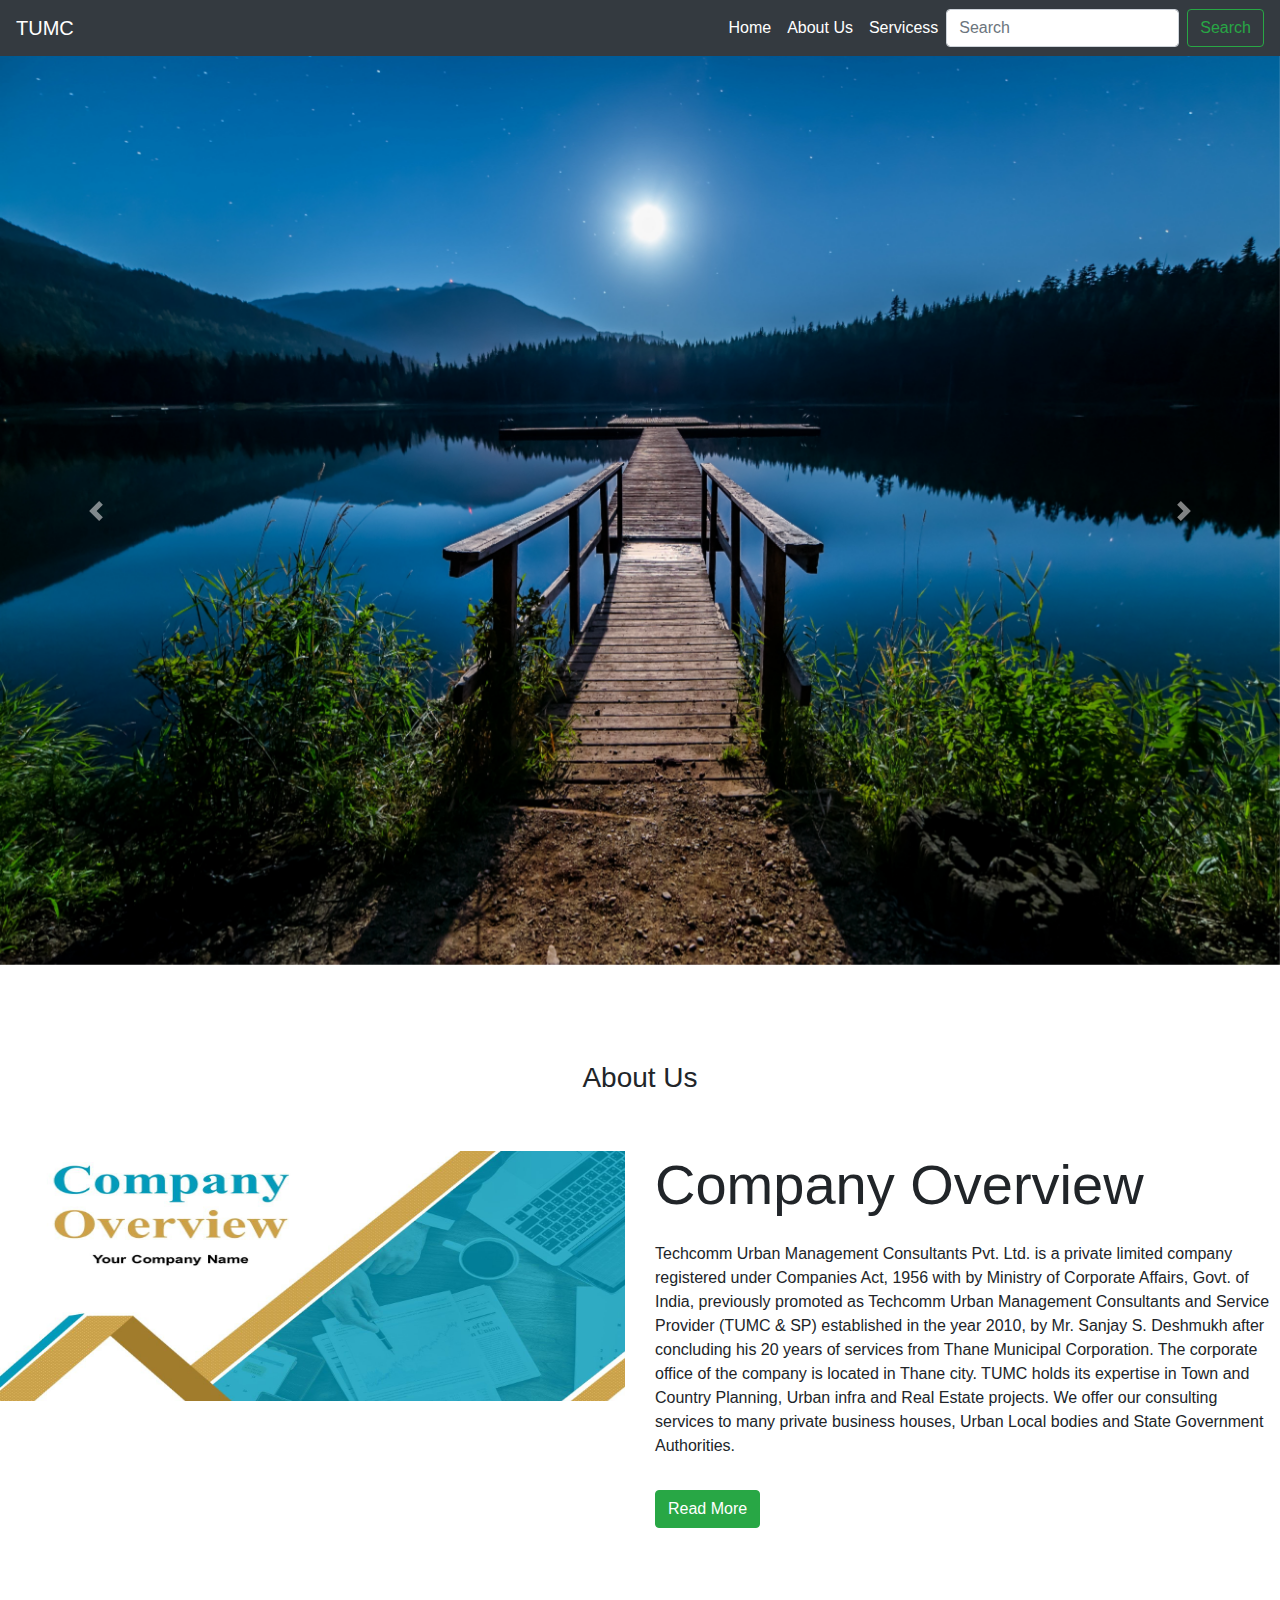
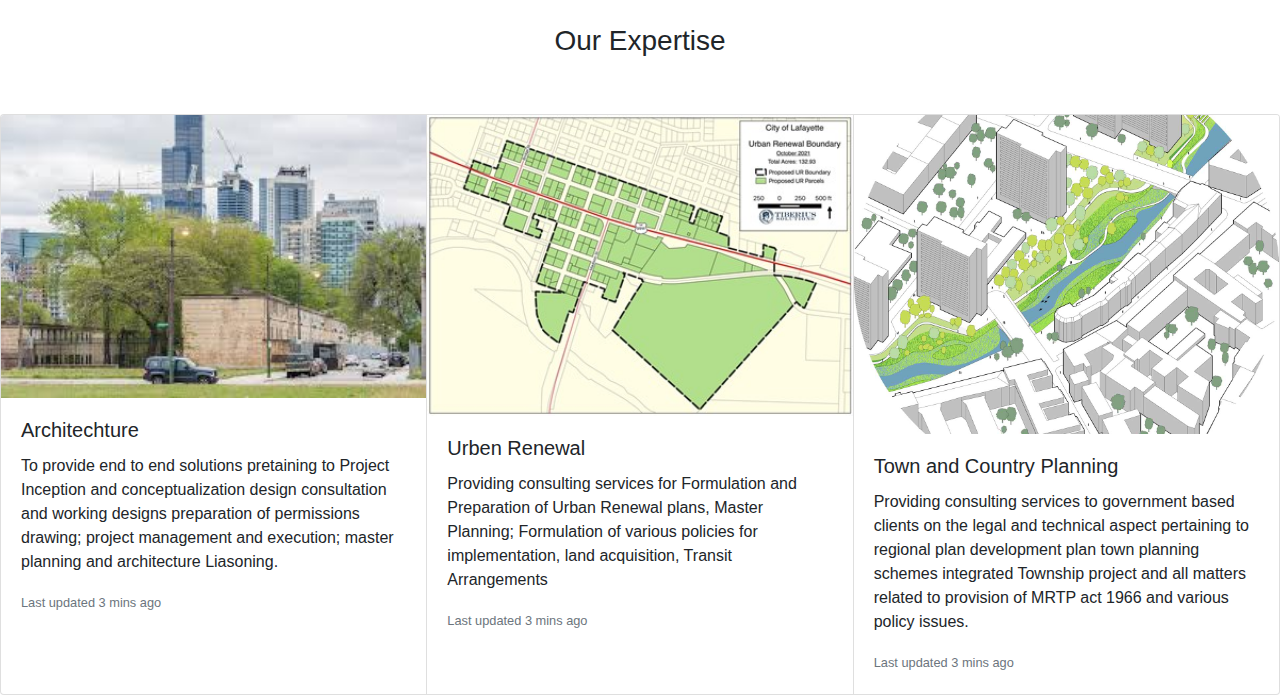
<file: index.html>
<!doctype html>
<html lang="en">

<head>
  <!-- Required meta tags -->
  <meta charset="utf-8">
  <meta name="viewport" content="width=device-width, initial-scale=1, shrink-to-fit=no">

  <!-- Bootstrap CSS -->
  <link rel="stylesheet" href="https://cdn.jsdelivr.net/npm/bootstrap@4.0.0/dist/css/bootstrap.min.css"
    integrity="sha384-Gn5384xqQ1aoWXA+058RXPxPg6fy4IWvTNh0E263XmFcJlSAwiGgFAW/dAiS6JXm" crossorigin="anonymous">
  <link rel="stylesheet" href="style.css">
  <title>TUMC</title>
</head>

<body>


  <nav class="navbar navbar-expand-lg navbar-dark bg-dark">
    <a class="navbar-brand" href="#">TUMC</a>
    <button class="navbar-toggler" type="button" data-toggle="collapse" data-target="#navbarSupportedContent"
      aria-controls="navbarSupportedContent" aria-expanded="false" aria-label="Toggle navigation">
      <span class="navbar-toggler-icon"></span>
    </button>

    <div class="collapse navbar-collapse" id="navbarSupportedContent">
      <ul class="navbar-nav ml-auto">
        <li class="nav-item active">
          <a class="nav-link" href="index.html">Home <span class="sr-only">(current)</span></a>
        </li>
        <li class="nav-item active">
          <a class="nav-link" href="About.html">About Us<span class="sr-only">(current)</span></a>
        </li>
        <li class="nav-item active">
          <a class="nav-link" href="">Servicess <span class="sr-only">(current)</span></a>
        </li>

        </a>


      </ul>
      <form class="form-inline my-2 my-lg-0">
        <input class="form-control mr-sm-2" type="search" placeholder="Search" aria-label="Search">
        <button class="btn btn-outline-success my-2 my-sm-0" type="submit">Search</button>
      </form>
    </div>
  </nav>



  <!-- carasuel -->

  <div id="carouselExampleControls" class="carousel slide" data-ride="carousel">
    <div class="carousel-inner">
      <div class="carousel-item active">
        <img class="d-block w-100" src="img1.jpg" alt="First slide">
      </div>
      <div class="carousel-item">
        <img class="d-block w-100" src="img2.jpg" alt="Second slide">
      </div>
      <div class="carousel-item">
        <img class="d-block w-100" src="img3.jpg" alt="Third slide">
      </div>
      <div class="carousel-item">
        <img class="d-block w-100" src="img4.jpg" alt="Second slide">
      </div>

    </div>
    <a class="carousel-control-prev" href="#carouselExampleControls" role="button" data-slide="prev">
      <span class="carousel-control-prev-icon" aria-hidden="true"></span>
      <span class="sr-only">Previous</span>
    </a>
    <a class="carousel-control-next" href="#carouselExampleControls" role="button" data-slide="next">
      <span class="carousel-control-next-icon" aria-hidden="true"></span>
      <span class="sr-only">Next</span>
    </a>
  </div>



  <section class="my-5">
    <div class="py-5">
      <h3 class="text-center">About Us</h3>
    </div>

    <div class="row">

      <div class="col-lg-6 col-md-6 col-12">
        <img src="img6.jpg" class="img-fluid aboutimg">
      </div>

      <div class="col-lg-6 col-md-6 col-12">
        <h2 class="display-4">Company Overview</h2>
        <p class="py-3">Techcomm Urban Management Consultants Pvt. Ltd. is a private limited company registered under
          Companies Act,
          1956 with by Ministry of Corporate Affairs, Govt. of India, previously promoted as Techcomm Urban Management
          Consultants and Service Provider (TUMC & SP) established in the year 2010, by Mr. Sanjay S. Deshmukh after
          concluding his 20 years of services from Thane Municipal Corporation. The corporate office of the company is
          located in Thane city. TUMC holds its expertise in Town and Country Planning, Urban infra and Real Estate
          projects. We offer our consulting services to many private business houses, Urban Local bodies and State
          Government Authorities.</p>
        <a href="About.html" class="btn  btn-success">Read More</a>
      </div>
    </div>
  </section>



  <section>
    <div class="py-5">
      <h3 class="text-center">Our Expertise</h3>
    </div>


    <!-- cards--------------------- -->
    <div class="card-group">
      <div class="card">
        <img src="img8.jpg" class="card-img-top" alt="...">
        <div class="card-body">
          <h5 class="card-title">Architechture</h5>
          <p class="card-text">To provide end to end solutions pretaining to Project Inception and conceptualization
            design consultation and working designs preparation of permissions drawing; project management and
            execution; master planning and architecture Liasoning.
          <p class="card-text"><small class="text-muted">Last updated 3 mins ago</small></p>
        </div>
      </div>
      <div class="card">
        <img src="img9.jpg" class="card-img-top" alt="...">
        <div class="card-body">
          <h5 class="card-title">Urben Renewal</h5>
          <p class="card-text">Providing consulting services for Formulation and Preparation of Urban Renewal plans,
            Master Planning; Formulation of various policies for implementation, land acquisition, Transit Arrangements
          <p class="card-text"><small class="text-muted">Last updated 3 mins ago</small></p>
        </div>
      </div>
      <div class="card">
        <img src="img10.jpg" class="card-img-top" alt="...">
        <div class="card-body">
          <h5 class="card-title">Town and Country Planning</h5>
          <p class="card-text">Providing consulting services to government based clients on the legal and technical
            aspect pertaining to regional plan development plan town planning schemes integrated Township project and
            all matters related to provision of MRTP act 1966 and various policy issues.
          <p class="card-text"><small class="text-muted">Last updated 3 mins ago</small></p>
        </div>
      </div>
    </div>
  </section>













  <!-- Optional JavaScript -->
  <!-- jQuery first, then Popper.js, then Bootstrap JS -->
  <script src="https://code.jquery.com/jquery-3.2.1.slim.min.js"
    integrity="sha384-KJ3o2DKtIkvYIK3UENzmM7KCkRr/rE9/Qpg6aAZGJwFDMVNA/GpGFF93hXpG5KkN"
    crossorigin="anonymous"></script>
  <s cript src="https://cdn.jsdelivr.net/npm/popper.js@1.12.9/dist/umd/popper.min.js"
    integrity="sha384-ApNbgh9B+Y1QKtv3Rn7W3mgPxhU9K/ScQsAP7hUibX39j7fakFPskvXusvfa0b4Q" crossorigin="anonymous">
    </script>
    <script src="https://cdn.jsdelivr.net/npm/bootstrap@4.0.0/dist/js/bootstrap.min.js"
      integrity="sha384-JZR6Spejh4U02d8jOt6vLEHfe/JQGiRRSQQxSfFWpi1MquVdAyjUar5+76PVCmYl"
      crossorigin="anonymous"></script>
</body>

</html>
</file>
<file: style.css>
*{
    margin: 0;
    padding: 0;
    box-sizing: border-box;
}
    .carousel-inner img{
        width: 100%;
        height: 90vh%;


    


}
.aboutimg{
    width: 100%;
    height: 250px !important;
}
</file>
